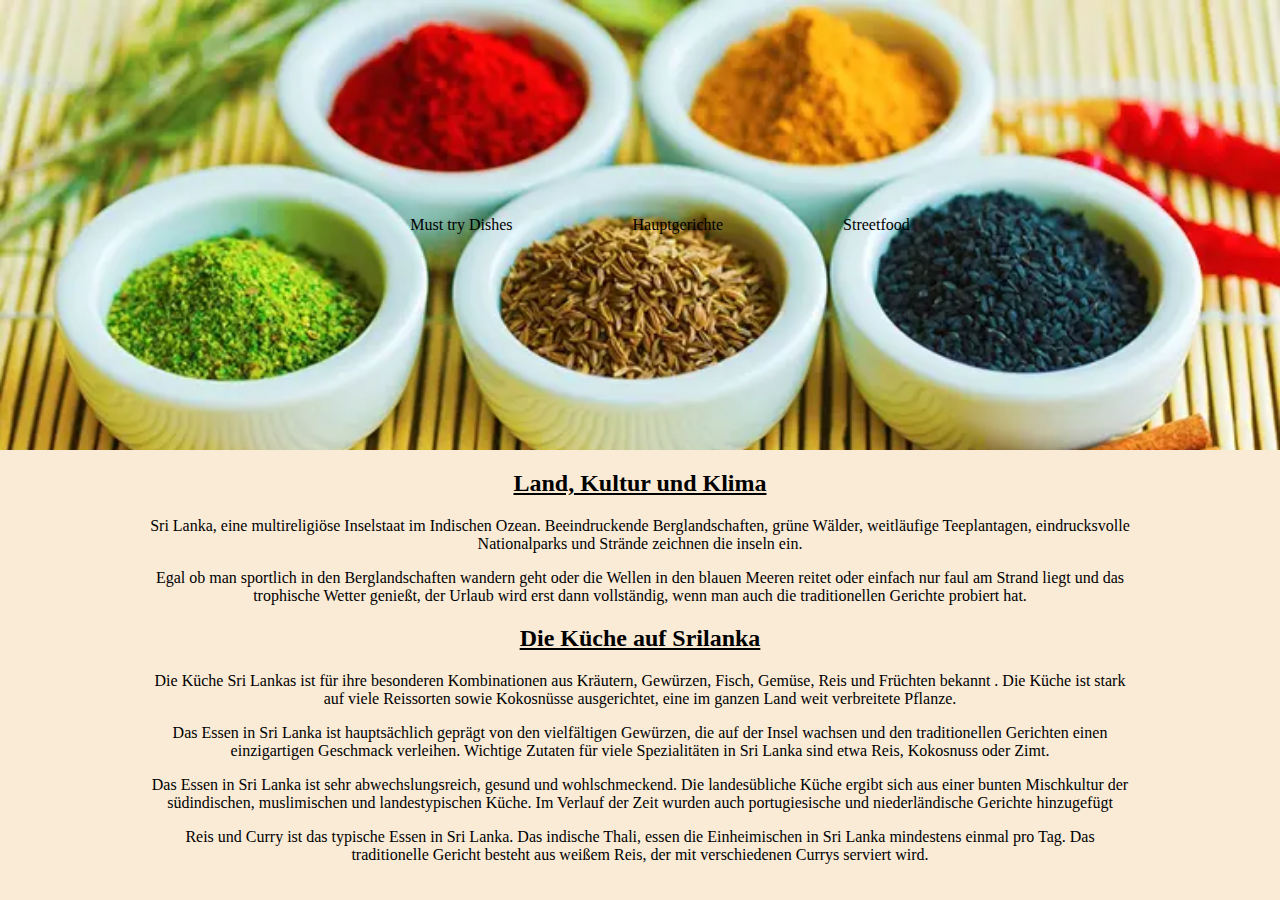
<file: index.html>
<!DOCTYPE html>
<html lang="en">
<head>
     
    <meta charset="UTF-8">
    <meta name="viewport" content="width=device-width, initial-scale=1.0">
    
    <link rel="preconnect" href="https://fonts.googleapis.com">
    <link rel="preconnect" href="https://fonts.gstatic.com" crossorigin>
    <link href="https://fonts.googleapis.com/css2?family=Pacifico&family=Redressed&display=swap" rel="stylesheet">

    <link rel="stylesheet" href="style.css">
    <title>Srilankan Food</title>
</head>

<body>
    <header>
        
        <ul>
    
            <li><a href="musttry.html">Must try Dishes</a>
            </li>
            <li><a href="./hauptgerichte.html">Hauptgerichte</a></li>
            <li><a href="./streetfood.html">Streetfood</a></li>
        
            
        </ul>
    </header>

   
    <h2>Land, Kultur und Klima</h2>
    <p>Sri Lanka, eine multireligiöse Inselstaat im Indischen Ozean.
    Beeindruckende Berglandschaften, grüne Wälder, weitläufige Teeplantagen, eindrucksvolle Nationalparks und Strände zeichnen die inseln ein.
    </p>
    <p>Egal ob man sportlich in den Berglandschaften wandern geht oder die Wellen in den blauen Meeren reitet oder einfach nur faul am Strand liegt und das trophische Wetter genießt, der Urlaub wird erst dann vollständig, wenn man auch die traditionellen Gerichte probiert hat.</p>
    <h2>Die Küche auf Srilanka</h2>
    <p>Die Küche Sri Lankas ist für ihre besonderen Kombinationen aus Kräutern, Gewürzen, Fisch, Gemüse, Reis und Früchten bekannt . Die Küche ist stark auf viele Reissorten sowie Kokosnüsse ausgerichtet, eine im ganzen Land weit verbreitete Pflanze.</p>
   <p>Das Essen in Sri Lanka ist hauptsächlich geprägt von den vielfältigen Gewürzen, die auf der Insel wachsen und den traditionellen Gerichten einen einzigartigen Geschmack verleihen. Wichtige Zutaten für viele Spezialitäten in Sri Lanka sind etwa Reis, Kokosnuss oder Zimt.</p>
    <p>Das Essen in Sri Lanka ist sehr abwechslungsreich, gesund und wohlschmeckend. Die landesübliche Küche ergibt sich aus einer bunten Mischkultur der südindischen, muslimischen und landestypischen Küche. Im Verlauf der Zeit wurden auch portugiesische und niederländische Gerichte hinzugefügt</p>
    <p>Reis und Curry ist das typische Essen in Sri Lanka. Das indische Thali, essen die Einheimischen in Sri Lanka mindestens einmal pro Tag. Das traditionelle Gericht besteht aus weißem Reis, der mit verschiedenen Currys serviert wird.
    </p>
    
</body>
</html>
</file>
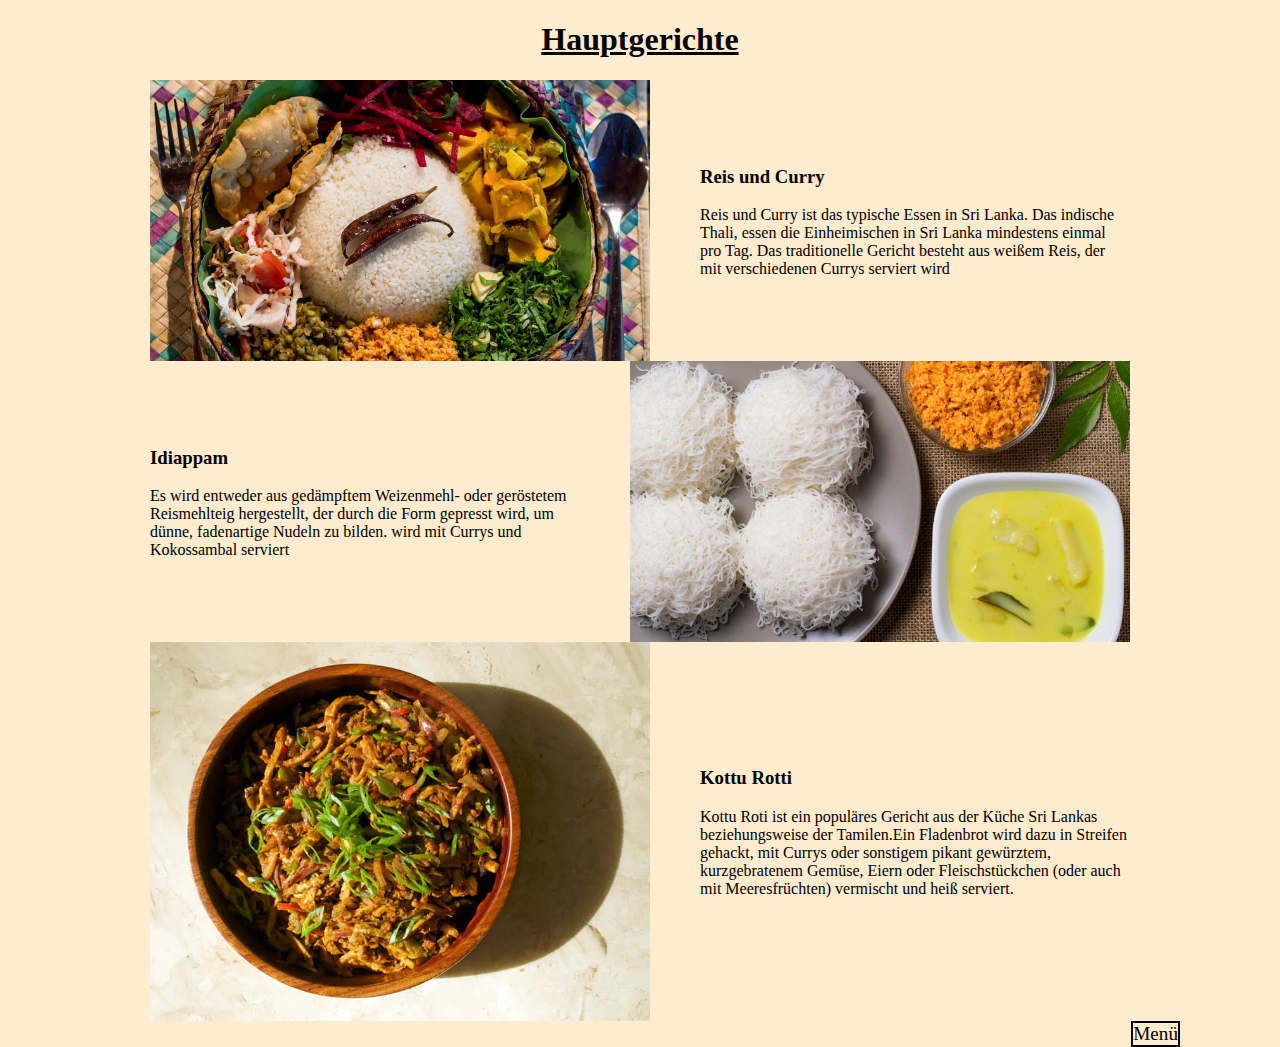
<file: hauptgerichte.html>
<!DOCTYPE html>
<html lang="en">
<head>
    <meta charset="UTF-8">
    <meta name="viewport" content="width=device-width, initial-scale=1.0">
   <link rel="stylesheet" href="hauptgerichte.css">
    <title>Hauptgerichte</title>
</head>
<body>
    <H1>Hauptgerichte</H1>

    <div class="reis box">
        <img src="./Bilder/01.jpg" alt="Reis">
        <div>
            <h3>Reis und Curry</h3>
            <p>
                Reis und Curry ist das typische Essen in Sri Lanka. Das indische Thali, essen die Einheimischen in Sri Lanka mindestens einmal pro Tag. Das traditionelle Gericht besteht aus weißem Reis, der mit verschiedenen Currys serviert wird</p></div>
    </div>

    <div class="idiappam box">
       <div > <h3>Idiappam</h3>
        <p>
            Es wird entweder aus gedämpftem Weizenmehl- oder geröstetem Reismehlteig hergestellt, der durch die Form gepresst wird, um dünne, fadenartige Nudeln zu bilden. wird mit Currys und Kokossambal serviert</p></div>
            <img src="./Bilder/shutterstock_438528970-e1527484261808.jpg" alt="Idiappam">
    </div>
    <div class="kotturotti box">
        <img src="./Bilder/Kottu-Roti-ft-image.webp" alt="kotturotti">
       <div> 
        <h3>Kottu Rotti</h3>
        <p>
            Kottu Roti ist ein populäres Gericht aus der Küche Sri Lankas beziehungsweise der Tamilen.Ein Fladenbrot wird dazu in Streifen gehackt, mit Currys oder sonstigem pikant gewürztem, kurzgebratenem Gemüse, Eiern oder Fleischstückchen (oder auch mit Meeresfrüchten) vermischt und heiß serviert.</p></div>
    </div>
    <a href="./index.html">Menü</a>
</body>
</html>
</file>
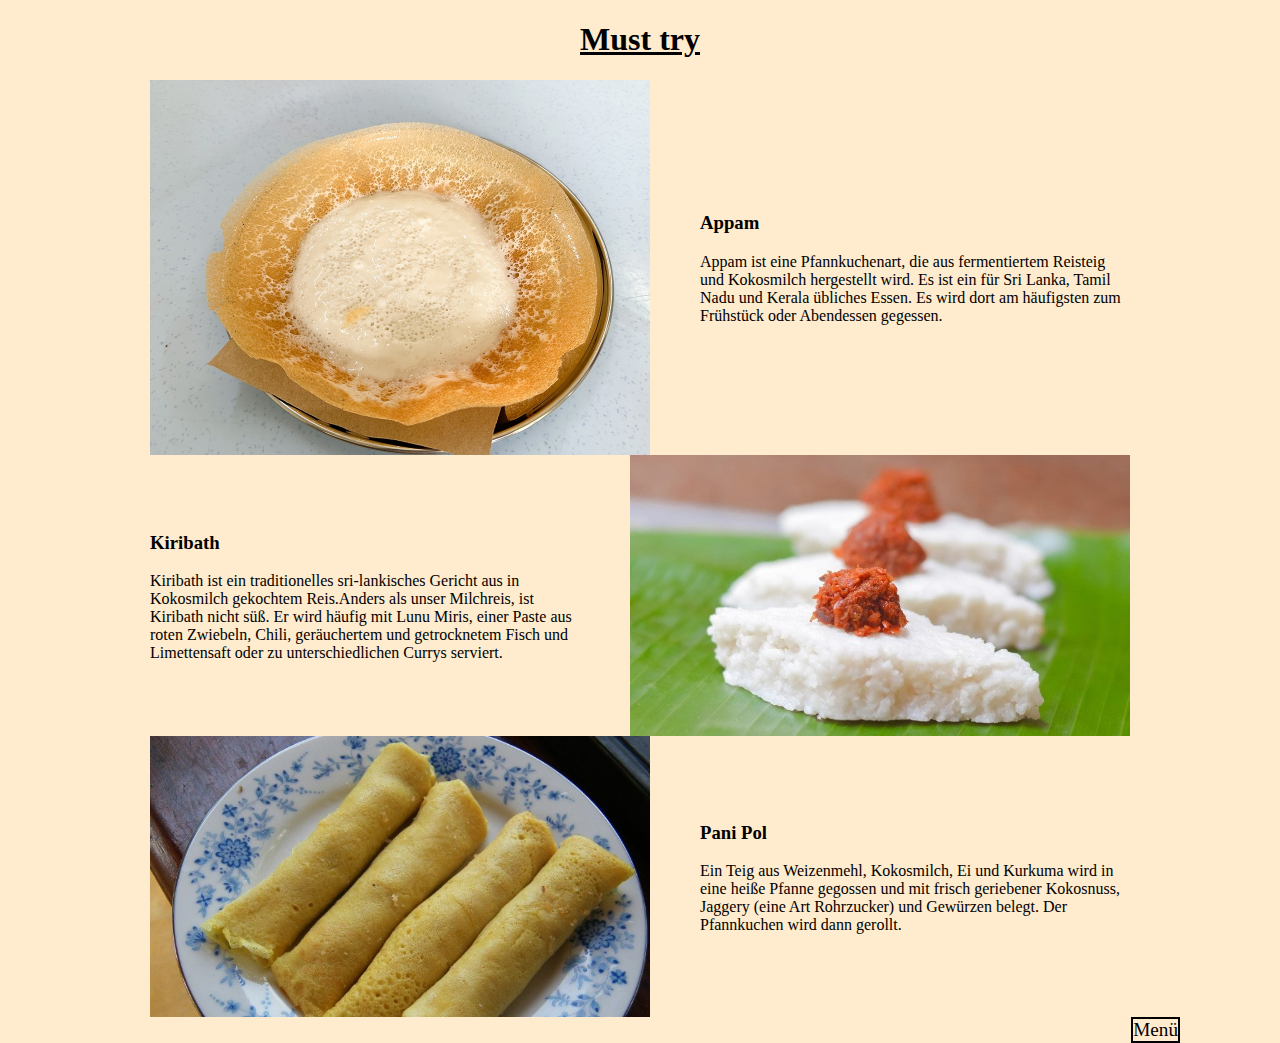
<file: musttry.html>
<!DOCTYPE html>
<html lang="en">
<head>
    <meta charset="UTF-8">
    <meta name="viewport" content="width=device-width, initial-scale=1.0">
    <link rel="stylesheet" href="musttry.css">
    <title>Must Try</title>
</head>
<body>
    <H1>Must try</H1>

    <div class="appam box">
        <img src="./Bilder/188293.jpg" alt="Appam">
        <div>
            <h3>Appam</h3>
            <p>
                Appam ist eine Pfannkuchenart, die aus fermentiertem Reisteig und Kokosmilch hergestellt wird. Es ist ein für Sri Lanka, Tamil Nadu und Kerala übliches Essen. Es wird dort am häufigsten zum Frühstück oder Abendessen gegessen.</p></div>
    </div>

    <div class="kiribath box">
       <div > <h3>Kiribath</h3>
        <p>
            Kiribath ist ein traditionelles sri-lankisches Gericht aus in Kokosmilch gekochtem Reis.Anders als unser Milchreis, ist Kiribath nicht süß. Er wird häufig mit Lunu Miris, einer Paste aus roten Zwiebeln, Chili, geräuchertem und getrocknetem Fisch und Limettensaft oder zu unterschiedlichen Currys serviert.</p></div>
            <img src="./Bilder/shutterstock_514422628-e1527484322874.jpg" alt="Kiribath">
    </div>
    <div class="panipol box">
        <img src="./Bilder/shutterstock_737947114-e1527484392337.jpg" alt="pani pol">
       <div> 
        <h3>Pani Pol</h3>
        <p>
            Ein Teig aus Weizenmehl, Kokosmilch, Ei und Kurkuma wird in eine heiße Pfanne gegossen und mit frisch geriebener Kokosnuss, Jaggery (eine Art Rohrzucker) und Gewürzen belegt. Der Pfannkuchen wird dann  gerollt.</p></div>
    </div>
    <a href="./index.html">Menü</a>
</body>
</html>
</file>
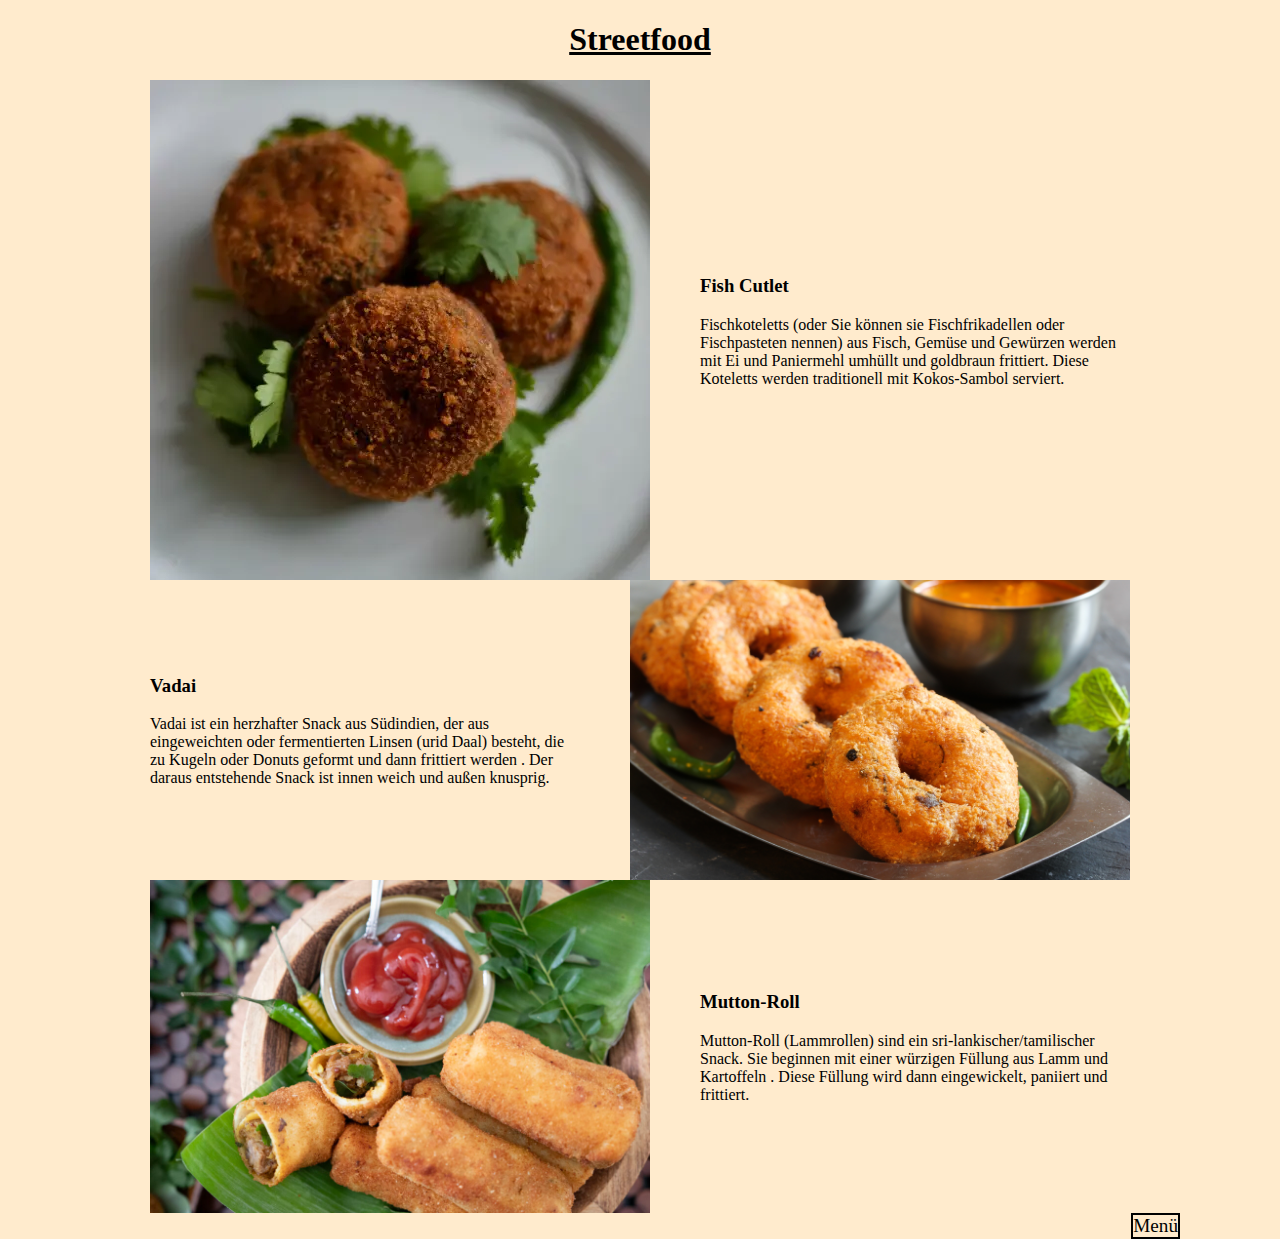
<file: streetfood.html>
<!DOCTYPE html>
<html lang="en">
<head>
    <meta charset="UTF-8">
    <meta name="viewport" content="width=device-width, initial-scale=1.0">
   <link rel="stylesheet" href="streetfood.css">
    <title>Streetfood</title>
</head>
<body>
    <H1>Streetfood</H1>

    <div class="fish box">
        <img src="./Bilder/fish-cutlet-recipe-appetiser.webp" alt="Fish Cutlet">
        <div>
            <h3>Fish Cutlet</h3>
            <p>
                Fischkoteletts (oder Sie können sie Fischfrikadellen oder Fischpasteten nennen) aus Fisch, Gemüse und Gewürzen werden mit Ei und Paniermehl umhüllt und goldbraun frittiert. Diese Koteletts werden traditionell mit Kokos-Sambol serviert.</p></div>
    </div>

    <div class="Vadai box">
       <div > <h3>Vadai</h3>
        <p>
            Vadai ist ein herzhafter Snack aus Südindien, der aus eingeweichten oder fermentierten Linsen (urid Daal) besteht, die zu Kugeln oder Donuts geformt und dann frittiert werden . Der daraus entstehende Snack ist innen weich und außen knusprig.</p></div>
            <img src="./Bilder/medhu-vada.jpg" alt="vadai">
    </div>
    <div class="mutton box">
        <img src="./Bilder/SL_MuttonRoll-H4-1024x682.jpg" alt="mutton roll">
       <div> 
        <h3>Mutton-Roll</h3>
        <p>
            Mutton-Roll (Lammrollen) sind ein sri-lankischer/tamilischer Snack. Sie beginnen mit einer würzigen Füllung aus Lamm und Kartoffeln . Diese Füllung wird dann eingewickelt, paniiert und frittiert. </p></div>
    </div>
    <a href="./index.html">Menü</a>
</body>
</html>
</file>
<file: style.css>
body {
    font-family: Cambria, Cochin, Georgia, Times, 'Times New Roman', serif;
    background-color: antiquewhite;
    margin: 0;
}
header {
    display: flex;
    justify-content: center;
    align-items: center;
    width: 100vw;
    z-index: 999;
    background-image: url(./Bilder/gewürze.webp);
    background-size: 100%;
    background-repeat: no-repeat;

    height: 450px;
}

header ul {
    display: flex;
    gap: 100px;
    list-style: none;
}
header a {
    color: black;
    text-decoration: none;
    padding: 10px;
    transition: all 2s;
}
header a:hover {
    background-color: beige;
    border-radius: 10px;
}  
p {text-align: center;
    margin-left: 150px;
    margin-right: 150px;

}
h2 {
    text-align: center;
    margin-left: 150px;
    margin-right: 150px;
    text-decoration: underline;
   
}
</file>
<file: hauptgerichte.css>
body {background-color: blanchedalmond;
    margin-left: 100px;
    margin-right: 100px;
    font-family: Cambria, Cochin, Georgia, Times, 'Times New Roman', serif;
    }

    h1 {text-align: center;
        text-decoration: underline;}
    
    .box {
        background-color: blanchedalmond;
        display: flex;
        justify-content: space-between;
        align-items: center;
        gap: 50px;
        padding: 0 50px;
        position: relative;
    }
    div img {
        width: 500px;
    }
    a {
        text-decoration: none;
        float: right;
       font-weight: 200;
       font-size: larger;
       color: black;
       border: 2px solid black;
    }
</file>
<file: musttry.css>
body {background-color: blanchedalmond;
    margin-left: 100px;
    margin-right: 100px;
    font-family: Cambria, Cochin, Georgia, Times, 'Times New Roman', serif;
    }
    h1 {text-align: center;
    text-decoration: underline;}
    
    .box {
        background-color: blanchedalmond;
        display: flex;
        justify-content: space-between;
        align-items: center;
        gap: 50px;
        padding: 0 50px;
        position: relative;
    }
    div img {
        width: 500px;
    }
    a {
        text-decoration: none;
        float: right;
       font-weight: 200;
       font-size: larger;
       color: black;
       border: 2px solid black;
    }
</file>
<file: streetfood.css>
body {background-color: blanchedalmond;
    margin-left: 100px;
    margin-right: 100px;
    font-family: Cambria, Cochin, Georgia, Times, 'Times New Roman', serif;
    }
    h1 {text-align: center;
    text-decoration: underline;}
    
    .box {
        background-color: blanchedalmond;
        display: flex;
        justify-content: space-between;
        align-items: center;
        gap: 50px;
        padding: 0 50px;
        position: relative;
    }
    div img {
        width: 500px;
    }
    a {
        text-decoration: none;
        float: right;
       font-weight: 200;
       font-size: larger;
       color: black;
       border: 2px solid black;
    }
</file>
